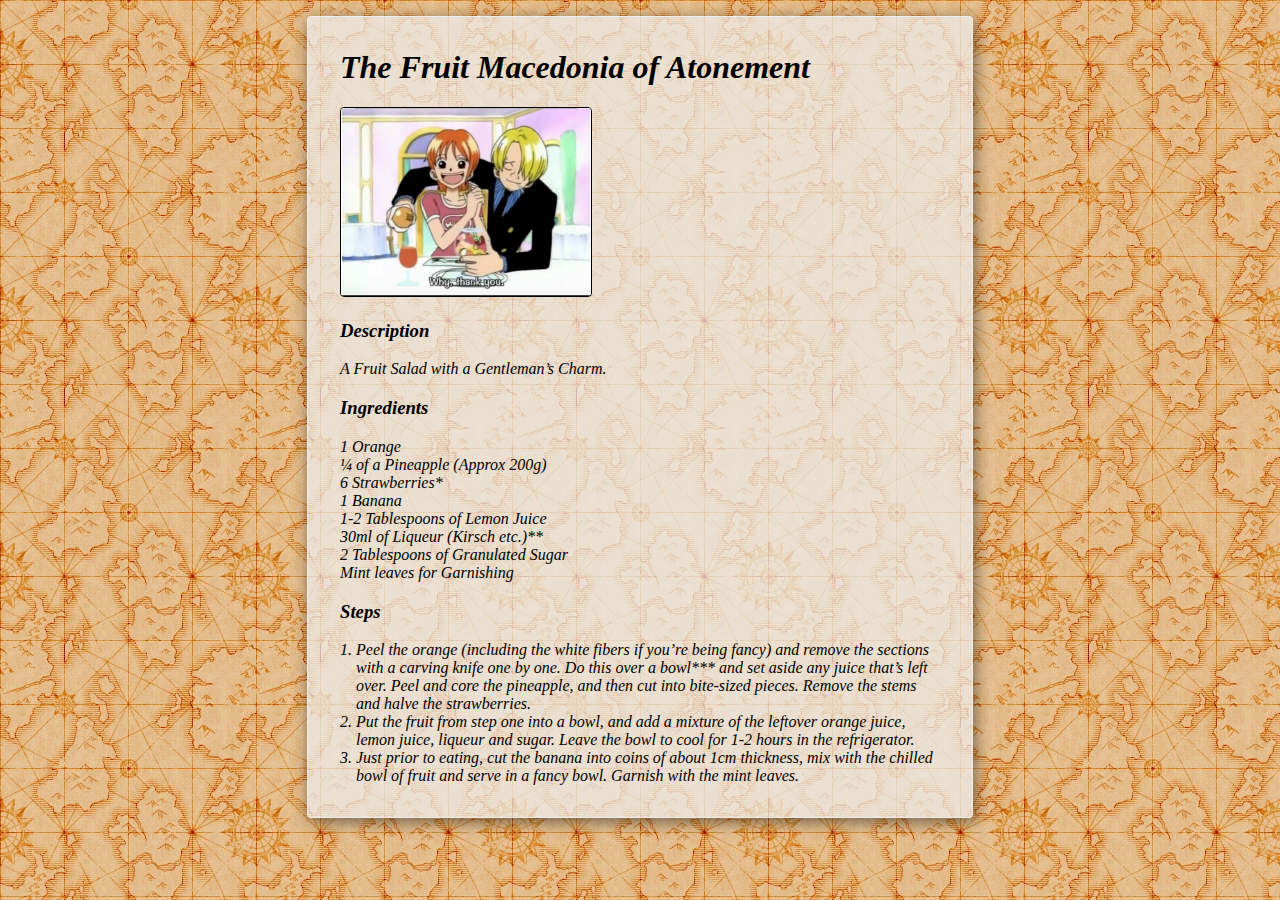
<file: recipes/fruit.html>
<!DOCTYPE html>
<html lang="en">
  <head>
    <meta charset="UTF-8" />
    <meta http-equiv="X-UA-Compatible" content="IE=edge" />
    <meta name="viewport" content="width=device-width, initial-scale=1.0" />
    <title>Fruit</title>
    <link rel="stylesheet" href="recipes.css" />
  </head>
  <body>
    <div class="card">
      <h1>The Fruit Macedonia of Atonement</h1>
      <img src="../assets/fruit.png" alt="fruit image" />

      <h3>Description</h3>
      <p>A Fruit Salad with a Gentleman’s Charm.</p>

      <h3>Ingredients</h3>
      <ul>
        <li>1 Orange</li>
        <li>¼ of a Pineapple (Approx 200g)</li>
        <li>6 Strawberries*</li>
        <li>1 Banana</li>
        <li>1-2 Tablespoons of Lemon Juice</li>
        <li>30ml of Liqueur (Kirsch etc.)**</li>
        <li>2 Tablespoons of Granulated Sugar</li>
        <li>Mint leaves for Garnishing</li>
      </ul>

      <h3>Steps</h3>
      <ol>
        <li>
          Peel the orange (including the white fibers if you’re being fancy) and
          remove the sections with a carving knife one by one. Do this over a
          bowl*** and set aside any juice that’s left over. Peel and core the
          pineapple, and then cut into bite-sized pieces. Remove the stems and
          halve the strawberries.
        </li>
        <li>
          Put the fruit from step one into a bowl, and add a mixture of the
          leftover orange juice, lemon juice, liqueur and sugar. Leave the bowl
          to cool for 1-2 hours in the refrigerator.
        </li>
        <li>
          Just prior to eating, cut the banana into coins of about 1cm
          thickness, mix with the chilled bowl of fruit and serve in a fancy
          bowl. Garnish with the mint leaves.
        </li>
      </ol>
    </div>
  </body>
</html>
</file>
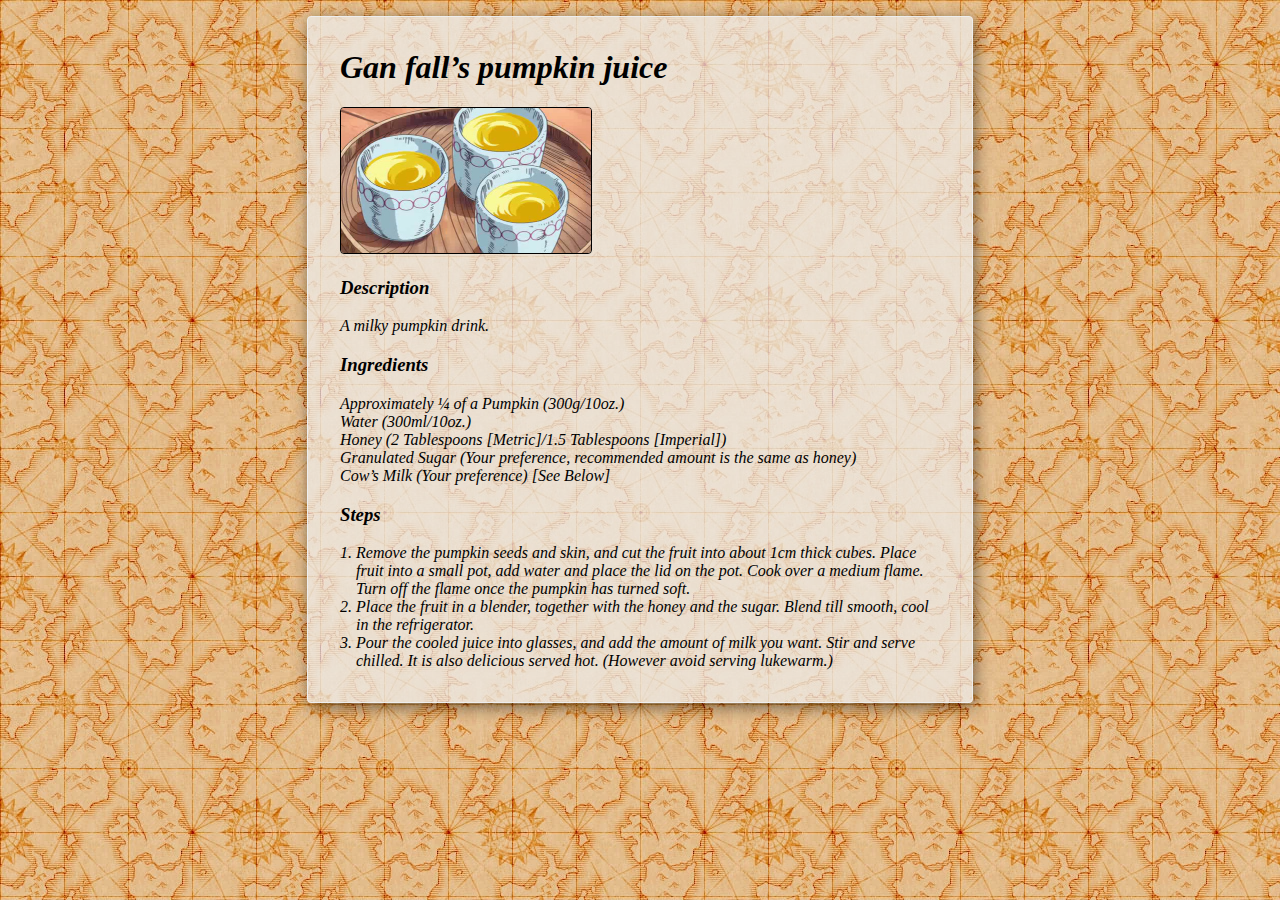
<file: recipes/juice.html>
<!DOCTYPE html>
<html lang="en">
  <head>
    <meta charset="UTF-8" />
    <meta http-equiv="X-UA-Compatible" content="IE=edge" />
    <meta name="viewport" content="width=device-width, initial-scale=1.0" />
    <title>Juice</title>
    <link rel="stylesheet" href="recipes.css" />
  </head>
  <body>
    <div class="card">
      <h1>Gan fall’s pumpkin juice</h1>
      <img src="../assets/juice.jpeg" alt="juice image" />
      <h3>Description</h3>
      <p>A milky pumpkin drink.</p>

      <h3>Ingredients</h3>
      <ul>
        <li>Approximately ¼ of a Pumpkin (300g/10oz.)</li>
        <li>Water (300ml/10oz.)</li>
        <li>Honey (2 Tablespoons [Metric]/1.5 Tablespoons [Imperial])</li>
        <li>
          Granulated Sugar (Your preference, recommended amount is the same as
          honey)
        </li>
        <li>Cow’s Milk­­ (Your preference) [See Below]</li>
      </ul>

      <h3>Steps</h3>
      <ol>
        <li>
          Remove the pumpkin seeds and skin, and cut the fruit into about 1cm
          thick cubes. Place fruit into a small pot, add water and place the lid
          on the pot. Cook over a medium flame. Turn off the flame once the
          pumpkin has turned soft.
        </li>
        <li>
          Place the fruit in a blender, together with the honey and the sugar.
          Blend till smooth, cool in the refrigerator.
        </li>
        <li>
          Pour the cooled juice into glasses, and add the amount of milk you
          want. Stir and serve chilled. It is also delicious served hot.
          (However avoid serving lukewarm.)
        </li>
      </ol>
    </div>
  </body>
</html>
</file>
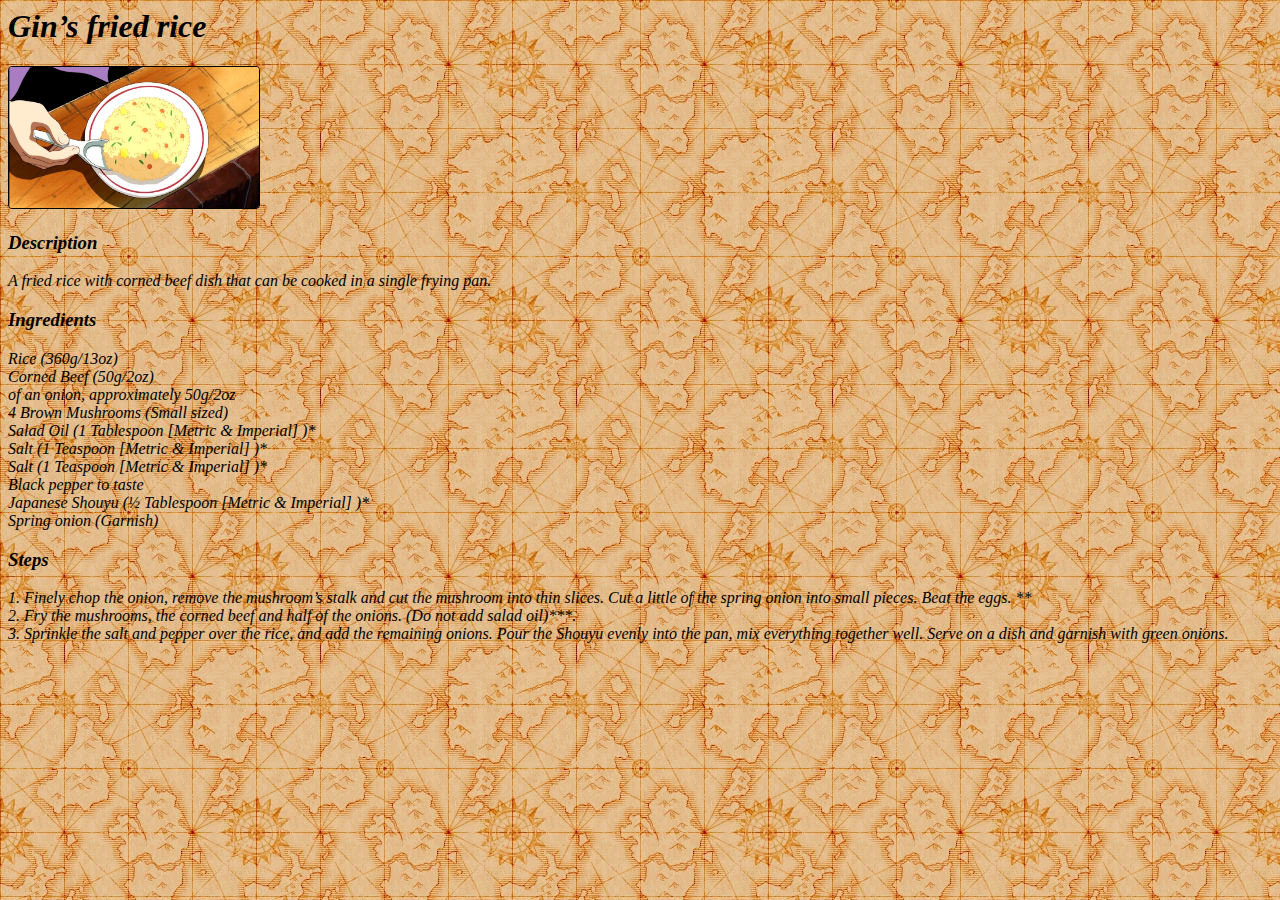
<file: recipes/rice.html>
<!DOCTYPE html>
<html lang="en">
  <head>
    <meta charset="UTF-8" />
    <meta http-equiv="X-UA-Compatible" content="IE=edge" />
    <meta name="viewport" content="width=device-width, initial-scale=1.0" />
    <title>Rice</title>
    <link rel="stylesheet" href="recipes.css" />
  </head>
  <body>
    <h1>Gin’s fried rice</h1>
    <img src="../assets/rice.png" alt="rice image" />

    <h3>Description</h3>
    <p>
      A fried rice with corned beef dish that can be cooked in a single frying
      pan.
    </p>

    <h3>Ingredients</h3>
    <ul>
      <li>Rice (360g/13oz)</li>
      <li>Corned Beef (50g/2oz)</li>
      <li>of an onion, approximately 50g/2oz</li>
      <li>4 Brown Mushrooms (Small sized)</li>
      <li>Salad Oil (1 Tablespoon [Metric & Imperial] )*</li>
      <li>Salt (1 Teaspoon [Metric & Imperial] )*</li>
      <li>Salt (1 Teaspoon [Metric & Imperial] )*</li>
      <li>Black pepper to taste</li>
      <li>Japanese Shouyu (½ Tablespoon [Metric & Imperial] )*</li>
      <li>Spring onion (Garnish)</li>
    </ul>

    <h3>Steps</h3>
    <ol>
      <li>
        Finely chop the onion, remove the mushroom’s stalk and cut the mushroom
        into thin slices. Cut a little of the spring onion into small pieces.
        Beat the eggs. **
      </li>
      <li>
        Fry the mushrooms, the corned beef and half of the onions. (Do not add
        salad oil)***.
      </li>
      <li>
        Sprinkle the salt and pepper over the rice, and add the remaining
        onions. Pour the Shouyu evenly into the pan, mix everything together
        well. Serve on a dish and garnish with green onions.
      </li>
    </ol>
  </body>
</html>
</file>
<file: recipes/recipes.css>
* {
  text-decoration: none;
  font-family: "Times New Roman", Times, serif;
}

body {
  background-image: url(../assets/map.webp);
  background-repeat: repeat;
  background-attachment: fixed;
  font-style: italic;
}

.card {
  width: 600px;
  background: rgba(238, 238, 238, 0.7);
  border: 1px solid #eee;
  box-shadow: 2px 4px 16px rgba(0, 0, 0, 0.5);
  border-radius: 4px;
  margin: 16px auto;
  padding: 32px;
}

h1,
h3 {
  font-weight: bold;
}

h1 {
  margin-top: 0;
}

img {
  width: 250px;
  height: auto;
  border: 1px solid black;
  border-radius: 4px;
}

ul {
  list-style-type: none;
  margin: 0;
  padding: 0;
}

ol {
  margin: 0;
  padding-left: 16px;
}
</file>
